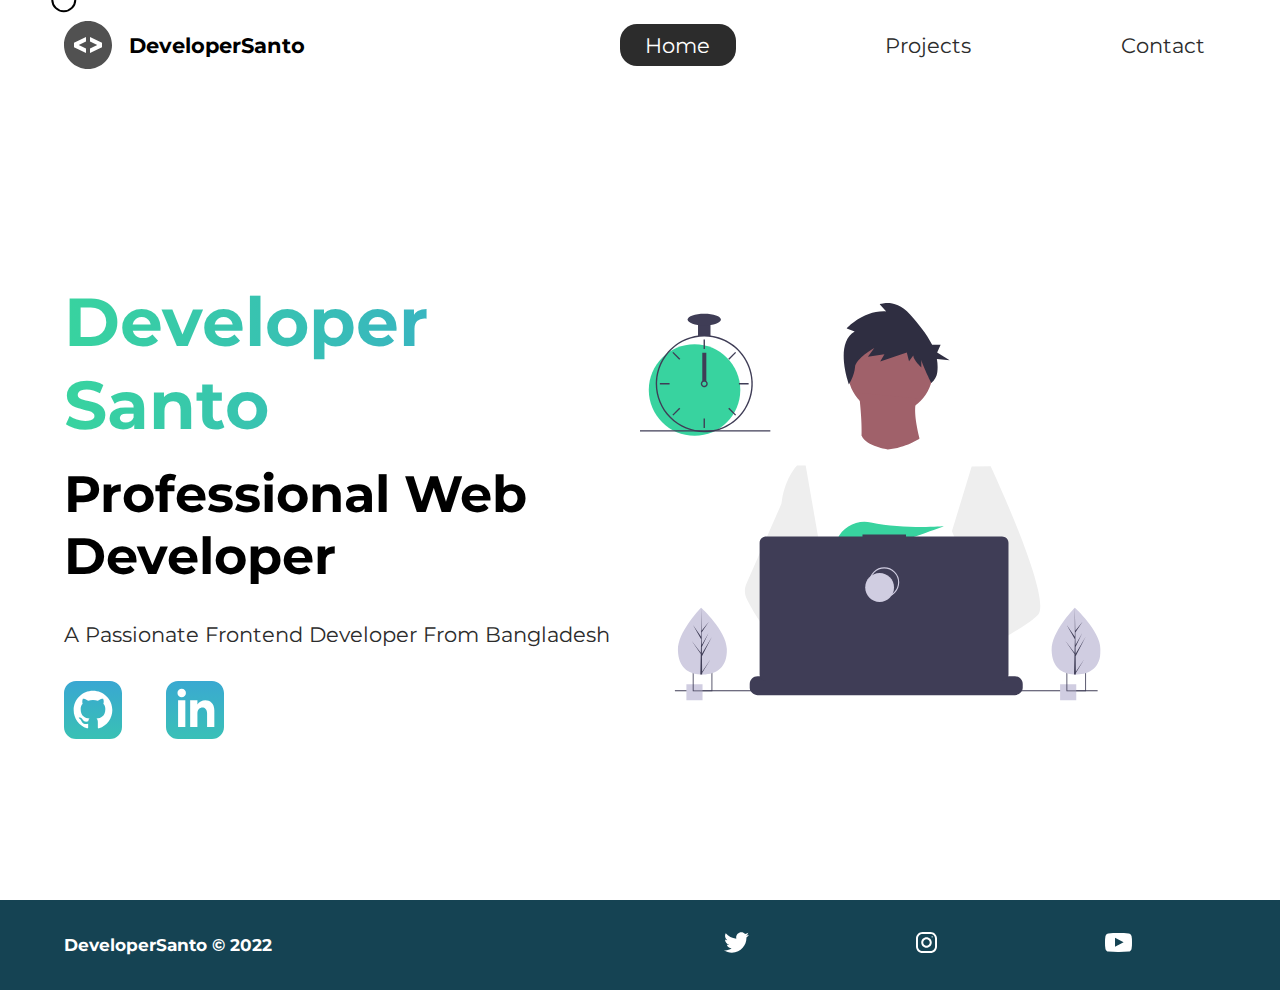
<file: index.html>
<!DOCTYPE html>
<html lang="en">
	<head>
		<meta charset="UTF-8" />
		<meta http-equiv="X-UA-Compatible" content="ie=edge" />
		<meta name="viewport" content="width=device-width, initial-scale=1.0" />
		<meta
			name="descripton"
			content="DeveloperSanto is a Frontend Web Developer Who is Spacializes in html,css,javascript"
		/>
		<meta name="robots" content="index,follow" />
		<link rel="icon" href="" />
		<link rel="preconnect" href="https://fonts.googleapis.com" />
		<link rel="preconnect" href="https://fonts.gstatic.com" crossorigin />
		<link
			href="https://fonts.googleapis.com/css2?family=Montserrat:wght@400&display=swap"
			rel="stylesheet"
		/>
		<link rel="stylesheet" type="text/css" href="Styles/style.css" />
		<link rel="icon" href="icon/fab icon.svg" />
		<title>DeveloperSanto | Professional Web Developer</title>
	</head>
	<body>
		<header class="main-head">
			<div class="cursor"></div>
			<nav>
				<div class="logo">
					<img src="icons/code.svg" alt="logo" />
					<h1>DeveloperSanto</h1>
				</div>
				<ul class="nav-links">
					<li><a class="active" href="/">Home</a></li>
					<li><a href="projects/">Projects</a></li>
					<li><a href="contact/">Contact</a></li>
				</ul>
			</nav>
		</header>
		<section class="intro">
			<div class="intro-text">
				<h2>Developer Santo</h2>
				<h3>
					Professional Web <br />
					Developer
				</h3>
				<p>A Passionate Frontend Developer From Bangladesh</p>
				<div class="intro-social" id="int-social">
					<a href="https://github.com/santo-pro" target="_"
						><img src="icons/github.svg" alt="github" class="s-icon"
					/></a>
					<a
						href="https://www.linkedin.com/in/saidul-islam-santo-9b55991bb/"
						target="_"
						><img src="icons/linked-in.svg" alt="linkedin" class="s-icon"
					/></a>
				</div>
			</div>
			<div class="intro-images">
				<svg
					width="799"
					height="690"
					viewBox="0 0 799 690"
					fill="none"
					xmlns="http://www.w3.org/2000/svg"
				>
					<g id="undraw_dev_productivity_umsq (1) 1" clip-path="url(#clip0)">
						<path
							id="Vector"
							d="M516.92 624.636C516.92 624.636 512.16 626.266 504.42 628.576C487.31 633.706 455.65 642.216 428.82 643.916C405.72 645.396 386.2 641.836 382.63 626.766C381.1 620.286 383.27 614.956 388 610.576C402.12 597.486 439 592.796 468.25 591.186C476.51 590.736 484.15 590.526 490.51 590.446C501.31 590.306 508.39 590.526 508.39 590.526L508.56 591.186L516.92 624.636Z"
							fill="#A0616A"
						/>
						<path
							id="Vector_2"
							d="M436.99 672.586C418.61 695.346 342.73 647.666 316.19 629.886C310.41 626.016 306.97 623.566 306.97 623.566L331.25 591.186L338.94 580.936C338.94 580.936 345.82 584.586 355.99 590.526C356.36 590.746 356.73 590.966 357.11 591.186C365.88 596.336 376.89 603.066 388 610.576C403.33 620.946 418.83 632.776 428.82 643.916C438.59 654.806 443.08 665.036 436.99 672.586Z"
							fill="#A0616A"
						/>
						<g id="me">
							<path
								id="Vector_3"
								d="M434.672 191.952C475.283 191.607 507.926 158.406 507.582 117.795C507.237 77.1832 474.036 44.5403 433.425 44.8847C392.813 45.2291 360.17 78.4303 360.515 119.042C360.859 159.653 394.06 192.296 434.672 191.952Z"
								fill="#A0616A"
							/>
							<path
								id="Vector_4"
								d="M379.477 155.65C379.477 155.65 394.216 259.972 373.002 271.875C351.787 283.779 499.929 283.588 499.929 283.588C499.929 283.588 466.124 193.284 480.809 165.449L379.477 155.65Z"
								fill="#A0616A"
							/>
							<path
								id="Vector_5"
								d="M608.101 283.199L596.257 339.402L571.214 458.308L570.49 464.815L562.138 540.138L556.582 590.177L552.857 623.79C528.584 636.526 510.988 645.326 510.988 645.326C510.988 645.326 509.404 637.719 506.871 627.99C489.805 633.265 458.218 642.043 431.404 643.97C441.266 654.777 445.842 664.969 439.817 672.57C421.63 695.485 345.349 648.45 318.659 630.896C318.077 635.158 317.879 639.464 318.068 643.762L297.626 628.314L299.331 592.359L302.206 531.522L305.819 455.229C304.448 451.975 303.294 448.634 302.364 445.228C295.956 423.161 288.032 379.057 281.928 342.067C277.016 312.298 273.302 287.138 272.517 281.785C272.411 281.086 272.358 280.726 272.358 280.726L384.363 230.094C392.509 248.556 429.865 253.809 429.865 253.809C460.756 251.417 484.847 234.913 484.847 234.913L608.101 283.199Z"
								fill="white"
							/>
							<path
								id="Vector_6"
								d="M372.285 49.3811L358.49 43.9934C358.49 43.9934 386.969 12.1 426.99 14.513L415.635 2.22366C415.635 2.22366 443.04 -9.01799 468.283 19.6674C481.553 34.7467 496.908 52.4737 506.557 72.5077L521.281 72.3829L515.251 85.9663L536.874 99.3152L514.777 97.0719C516.155 104.471 516.421 112.034 515.566 119.511C514.683 126.991 510.928 133.835 505.094 138.598V138.598C505.094 138.598 487.743 103.449 487.696 97.9443L487.813 111.705C487.813 111.705 473.959 99.4371 473.889 91.1807L466.471 100.877L462.593 85.7717L416.475 101.301L423.87 88.8526L395.157 93.2246L406.278 77.9923C406.278 77.9923 373.932 96.1568 372.811 111.304C371.689 126.452 362.299 140.875 362.299 140.875C362.299 140.875 336.213 70.3294 372.285 49.3811Z"
								fill="#2F2E41"
							/>
							<path
								id="Vector_7"
								d="M690.215 540.422C682.794 548.605 664.338 560.992 641.951 574.422C633.623 579.413 624.757 584.559 615.71 589.676C594.122 601.889 571.514 614.001 552.857 623.79C528.584 636.526 510.988 645.326 510.988 645.326C510.988 645.326 509.403 637.719 506.871 627.99C503.48 614.968 498.397 598.141 493.184 590.715C493.002 590.456 492.82 590.218 492.638 589.979C491.121 588.022 489.601 586.885 488.112 586.897L562.138 540.138L594.127 519.926L570.489 464.814L540.842 395.683L557.908 339.727L575.062 283.479L608.101 283.199C608.101 283.199 619.243 306.985 633.514 340.166C635.647 345.128 637.851 350.299 640.096 355.64C669.469 425.394 706.176 522.836 690.215 540.422Z"
								fill="#EEEEEE"
							/>
							<path
								id="Vector_8"
								d="M358.123 591.2C355.41 591.212 352.702 591.456 350.029 591.928C327.074 596.073 320.47 616.94 318.659 630.896C318.077 635.158 317.879 639.464 318.068 643.761L297.626 628.314L290.178 622.687C272.316 616.628 256.353 605.733 242.483 592.84C230.449 581.456 219.634 568.849 210.213 555.223C200.831 541.793 192.448 527.692 185.134 513.034C183.094 508.943 181.977 504.454 181.864 499.884C181.751 495.314 182.644 490.775 184.48 486.588L209.154 430.327L245.218 348.098C245.471 346.146 245.752 344.237 246.059 342.371C252.995 300.511 272.367 281.786 272.367 281.786L287.286 281.659L297.778 341.932L310.813 416.815L302.364 445.227L282.839 510.845L302.205 531.522L358.123 591.2Z"
								fill="#EEEEEE"
							/>
						</g>
						<path
							id="Vector_9"
							d="M372.877 415.806L385.631 430.686C390.37 429.783 395.319 428.721 400.416 427.529L396.752 415.806L405.71 426.256C459.707 412.975 526.637 387.155 526.637 387.155C526.637 387.155 454.379 392.453 400.428 380.666C376.558 375.451 351.998 387.284 342.202 409.668C336.508 422.679 337.403 433.951 357.596 433.951C364.419 433.835 371.223 433.195 377.949 432.037L372.877 415.806Z"
							fill="#38D39F"
						/>
						<path
							id="Vector_10"
							d="M663.65 660.386V666.456C663.654 668.122 663.345 669.774 662.74 671.326C662.472 672.018 662.147 672.687 661.77 673.326C660.578 675.326 658.887 676.983 656.862 678.133C654.838 679.283 652.549 679.887 650.22 679.886H203.67C201.342 679.887 199.053 679.283 197.028 678.133C195.003 676.983 193.312 675.326 192.12 673.326C191.743 672.687 191.419 672.018 191.15 671.326C190.546 669.774 190.237 668.122 190.24 666.456V660.386C190.24 658.622 190.587 656.876 191.262 655.246C191.936 653.616 192.926 652.136 194.173 650.888C195.42 649.641 196.901 648.652 198.53 647.977C200.16 647.302 201.906 646.955 203.67 646.956H229.41V644.126C229.41 644.052 229.425 643.979 229.453 643.911C229.481 643.843 229.522 643.782 229.574 643.73C229.626 643.678 229.688 643.636 229.756 643.608C229.824 643.58 229.897 643.566 229.97 643.566H243.4C243.474 643.566 243.547 643.58 243.615 643.608C243.683 643.636 243.745 643.678 243.797 643.73C243.849 643.782 243.89 643.843 243.918 643.911C243.946 643.979 243.96 644.052 243.96 644.126V646.956H252.35V644.126C252.35 644.052 252.365 643.979 252.393 643.911C252.421 643.843 252.462 643.782 252.514 643.73C252.566 643.678 252.628 643.636 252.696 643.608C252.764 643.58 252.837 643.566 252.91 643.566H266.34C266.414 643.566 266.487 643.58 266.555 643.608C266.623 643.636 266.684 643.678 266.736 643.73C266.789 643.782 266.83 643.843 266.858 643.911C266.886 643.979 266.9 644.052 266.9 644.126V646.956H275.3V644.126C275.3 644.052 275.315 643.979 275.343 643.911C275.371 643.843 275.412 643.782 275.464 643.73C275.516 643.678 275.578 643.636 275.646 643.608C275.714 643.58 275.787 643.566 275.86 643.566H289.29C289.364 643.566 289.437 643.58 289.505 643.608C289.573 643.636 289.634 643.678 289.686 643.73C289.739 643.782 289.78 643.843 289.808 643.911C289.836 643.979 289.85 644.052 289.85 644.126V646.956H298.24V644.126C298.24 644.052 298.255 643.979 298.283 643.911C298.311 643.843 298.352 643.782 298.404 643.73C298.456 643.678 298.518 643.636 298.586 643.608C298.654 643.58 298.727 643.566 298.8 643.566H312.23C312.304 643.566 312.377 643.58 312.445 643.608C312.513 643.636 312.574 643.678 312.626 643.73C312.678 643.782 312.72 643.843 312.748 643.911C312.776 643.979 312.79 644.052 312.79 644.126V646.956H321.18V644.126C321.18 644.052 321.194 643.979 321.223 643.911C321.251 643.843 321.292 643.782 321.344 643.73C321.396 643.678 321.458 643.636 321.526 643.608C321.594 643.58 321.667 643.566 321.74 643.566H335.17C335.244 643.566 335.317 643.58 335.385 643.608C335.453 643.636 335.514 643.678 335.566 643.73C335.618 643.782 335.66 643.843 335.688 643.911C335.716 643.979 335.73 644.052 335.73 644.126V646.956H344.13V644.126C344.13 644.052 344.145 643.979 344.173 643.911C344.201 643.843 344.242 643.782 344.294 643.73C344.346 643.678 344.408 643.636 344.476 643.608C344.544 643.58 344.617 643.566 344.69 643.566H358.12C358.194 643.566 358.267 643.58 358.335 643.608C358.403 643.636 358.464 643.678 358.516 643.73C358.569 643.782 358.61 643.843 358.638 643.911C358.666 643.979 358.68 644.052 358.68 644.126V646.956H367.07V644.126C367.07 644.052 367.085 643.979 367.113 643.911C367.141 643.843 367.182 643.782 367.234 643.73C367.286 643.678 367.348 643.636 367.416 643.608C367.484 643.58 367.557 643.566 367.63 643.566H472.83C472.904 643.566 472.977 643.58 473.045 643.608C473.113 643.636 473.174 643.678 473.227 643.73C473.279 643.782 473.32 643.843 473.348 643.911C473.376 643.979 473.39 644.052 473.39 644.126V646.956H481.79V644.126C481.79 644.052 481.804 643.979 481.833 643.911C481.861 643.843 481.902 643.782 481.954 643.73C482.006 643.678 482.068 643.636 482.136 643.608C482.204 643.58 482.277 643.566 482.35 643.566H495.78C495.928 643.567 496.07 643.627 496.175 643.732C496.279 643.836 496.339 643.978 496.34 644.126V646.956H504.73V644.126C504.73 644.052 504.745 643.979 504.773 643.911C504.801 643.843 504.842 643.782 504.894 643.73C504.946 643.678 505.008 643.636 505.076 643.608C505.144 643.58 505.217 643.566 505.29 643.566H518.72C518.794 643.566 518.867 643.58 518.935 643.608C519.003 643.636 519.065 643.678 519.117 643.73C519.169 643.782 519.21 643.843 519.238 643.911C519.266 643.979 519.28 644.052 519.28 644.126V646.956H527.67V644.126C527.67 644.052 527.685 643.979 527.713 643.911C527.741 643.843 527.782 643.782 527.834 643.73C527.886 643.678 527.948 643.636 528.016 643.608C528.084 643.58 528.157 643.566 528.23 643.566H541.66C541.734 643.566 541.807 643.58 541.875 643.608C541.943 643.636 542.005 643.678 542.057 643.73C542.109 643.782 542.15 643.843 542.178 643.911C542.206 643.979 542.22 644.052 542.22 644.126V646.956H550.62V644.126C550.62 644.052 550.635 643.979 550.663 643.911C550.691 643.843 550.732 643.782 550.784 643.73C550.836 643.678 550.898 643.636 550.966 643.608C551.034 643.58 551.107 643.566 551.18 643.566H564.61C564.757 643.568 564.898 643.628 565.001 643.733C565.104 643.837 565.161 643.979 565.16 644.126V646.956H573.56V644.126C573.56 644.052 573.575 643.979 573.603 643.911C573.631 643.843 573.672 643.782 573.724 643.73C573.776 643.678 573.838 643.636 573.906 643.608C573.974 643.58 574.047 643.566 574.12 643.566H587.55C587.624 643.566 587.697 643.58 587.765 643.608C587.833 643.636 587.895 643.678 587.947 643.73C587.999 643.782 588.04 643.843 588.068 643.911C588.096 643.979 588.11 644.052 588.11 644.126V646.956H596.5V644.126C596.5 644.052 596.515 643.979 596.543 643.911C596.571 643.843 596.612 643.782 596.664 643.73C596.716 643.678 596.778 643.636 596.846 643.608C596.914 643.58 596.987 643.566 597.06 643.566H610.49C610.564 643.566 610.637 643.58 610.705 643.608C610.773 643.636 610.835 643.678 610.887 643.73C610.939 643.782 610.98 643.843 611.008 643.911C611.036 643.979 611.05 644.052 611.05 644.126V646.956H650.22C651.984 646.955 653.731 647.302 655.36 647.977C656.99 648.652 658.471 649.641 659.718 650.888C660.965 652.136 661.954 653.616 662.629 655.246C663.304 656.876 663.651 658.622 663.65 660.386Z"
							fill="#3F3D56"
						/>
						<path
							id="Vector_11"
							d="M793.5 671.326H60.5V673.326H793.5V671.326Z"
							fill="#3F3D56"
						/>
						<path
							id="Vector_12"
							d="M627.694 404.757H461.251V401.326H385.78V404.757H218.651C215.665 404.757 212.801 405.943 210.69 408.054C208.578 410.166 207.392 413.029 207.392 416.015V643.927C207.392 646.913 208.578 649.776 210.69 651.888C212.801 653.999 215.665 655.185 218.651 655.185H627.694C630.68 655.185 633.544 653.999 635.655 651.888C637.767 649.776 638.953 646.913 638.953 643.927V416.015C638.953 414.537 638.662 413.073 638.096 411.707C637.53 410.341 636.701 409.1 635.655 408.054C634.61 407.009 633.369 406.18 632.003 405.614C630.637 405.048 629.173 404.757 627.694 404.757Z"
							fill="#3F3D56"
						/>
						<path
							id="Vector_13"
							d="M423.5 509.326C437.307 509.326 448.5 498.133 448.5 484.326C448.5 470.519 437.307 459.326 423.5 459.326C409.693 459.326 398.5 470.519 398.5 484.326C398.5 498.133 409.693 509.326 423.5 509.326Z"
							stroke="#D0CDE1"
							stroke-width="2"
							stroke-miterlimit="10"
						/>
						<path
							id="Vector_14"
							d="M415.5 518.326C429.307 518.326 440.5 507.133 440.5 493.326C440.5 479.519 429.307 468.326 415.5 468.326C401.693 468.326 390.5 479.519 390.5 493.326C390.5 507.133 401.693 518.326 415.5 518.326Z"
							fill="#D0CDE1"
						/>
						<path
							id="Vector_15"
							d="M108.446 661.223H80.4463V689.223H108.446V661.223Z"
							fill="#D0CDE1"
						/>
						<path
							id="Vector_16"
							d="M91.4502 639.223V673.223H125.45V639.223H91.4502ZM123.97 671.743H92.9202V640.703H123.97V671.743Z"
							fill="#3F3D56"
						/>
						<path
							id="Vector_17"
							d="M756.446 661.223H728.446V689.223H756.446V661.223Z"
							fill="#D0CDE1"
						/>
						<path
							id="Vector_18"
							d="M739.45 639.223V673.223H773.45V639.223H739.45ZM771.97 671.743H740.92V640.703H771.97V671.743Z"
							fill="#3F3D56"
						/>
						<path
							id="Vector_19"
							d="M94.5802 230.113C138.399 230.113 173.921 194.592 173.921 150.773C173.921 106.955 138.399 71.4326 94.5802 71.4326C50.7617 71.4326 15.2397 106.955 15.2397 150.773C15.2397 194.592 50.7617 230.113 94.5802 230.113Z"
							fill="#38D39F"
						/>
						<path
							id="Vector_20"
							d="M122.229 56.4899C115.045 55.5763 107.774 55.5763 100.59 56.4899C84.586 58.5913 69.5203 65.2398 57.181 75.6465C44.8417 86.0532 35.7467 99.7813 30.9754 115.202C28.8053 122.229 27.5764 129.514 27.3208 136.864C27.2848 137.886 27.2607 138.92 27.2607 139.954C27.283 162.264 36.1559 183.655 51.932 199.431C67.7082 215.207 89.0989 224.08 111.41 224.103C113.201 224.103 114.992 224.042 116.759 223.934C120.907 223.674 125.03 223.103 129.093 222.227C148.495 218.055 165.798 207.161 177.947 191.468C190.095 175.776 196.308 156.295 195.487 136.467C194.665 116.638 186.863 97.738 173.459 83.1039C160.054 68.4698 141.909 59.0435 122.229 56.4899H122.229ZM137.748 217.347H137.736C130.959 219.659 123.905 221.062 116.759 221.518C114.992 221.638 113.201 221.698 111.41 221.698C89.7377 221.672 68.961 213.051 53.6367 197.727C38.3123 182.402 29.6914 161.626 29.6649 139.954C29.6649 138.92 29.689 137.886 29.725 136.864C30.5514 115.744 39.5156 95.7617 54.7411 81.1008C69.9666 66.44 90.273 58.237 111.41 58.2089C130.776 58.21 149.513 65.0865 164.283 77.6131C179.052 90.1398 188.895 107.503 192.057 126.61C195.219 145.716 191.496 165.325 181.55 181.942C171.604 198.559 156.081 211.106 137.748 217.347H137.748Z"
							fill="#3F3D56"
						/>
						<path
							id="Vector_21"
							d="M112.612 63.0176H110.208V79.8474H112.612V63.0176Z"
							fill="#3F3D56"
						/>
						<path
							id="Vector_22"
							d="M57.8578 84.7018L56.1577 86.4019L68.0582 98.3023L69.7582 96.6022L57.8578 84.7018Z"
							fill="#3F3D56"
						/>
						<path
							id="Vector_23"
							d="M34.4736 138.751V141.156H51.3034V138.751H34.4736Z"
							fill="#3F3D56"
						/>
						<path
							id="Vector_24"
							d="M56.1578 193.506L57.8579 195.206L69.7584 183.306L68.0583 181.606L56.1578 193.506Z"
							fill="#3F3D56"
						/>
						<path
							id="Vector_25"
							d="M153.062 96.6022L154.762 98.3022L166.662 86.4018L164.962 84.7017L153.062 96.6022Z"
							fill="#3F3D56"
						/>
						<path
							id="Vector_26"
							d="M171.516 138.751V141.156H188.346V138.751H171.516Z"
							fill="#3F3D56"
						/>
						<path
							id="Vector_27"
							d="M154.762 181.605L153.062 183.305L164.962 195.206L166.662 193.506L154.762 181.605Z"
							fill="#3F3D56"
						/>
						<path
							id="Vector_28"
							d="M112.612 200.06H110.208V216.89H112.612V200.06Z"
							fill="#3F3D56"
						/>
						<path
							id="Vector_29"
							d="M115.016 135.145C113.976 134.365 112.711 133.943 111.41 133.943C110.11 133.943 108.844 134.365 107.804 135.145C107.091 135.686 106.505 136.375 106.085 137.165C105.552 138.181 105.322 139.329 105.421 140.473C105.52 141.616 105.944 142.707 106.644 143.617C107.343 144.527 108.288 145.218 109.368 145.608C110.447 145.997 111.616 146.07 112.735 145.817C113.855 145.564 114.878 144.996 115.685 144.179C116.492 143.363 117.048 142.333 117.288 141.21C117.528 140.088 117.441 138.92 117.039 137.846C116.636 136.771 115.935 135.834 115.017 135.145H115.016ZM111.41 143.56C110.454 143.557 109.539 143.176 108.863 142.501C108.187 141.825 107.807 140.909 107.804 139.954C107.808 139.224 108.03 138.513 108.441 137.91C108.793 137.4 109.271 136.989 109.828 136.718C110.386 136.446 111.004 136.323 111.623 136.361C112.241 136.398 112.84 136.594 113.361 136.931C113.881 137.267 114.307 137.732 114.595 138.281C114.883 138.83 115.025 139.444 115.007 140.063C114.989 140.683 114.811 141.287 114.491 141.818C114.17 142.349 113.719 142.788 113.179 143.093C112.639 143.398 112.03 143.559 111.41 143.56V143.56Z"
							fill="#3F3D56"
						/>
						<path
							id="Vector_30"
							d="M122.229 35.3687H100.591V57.007H122.229V35.3687Z"
							fill="#3F3D56"
						/>
						<path
							id="Vector_31"
							d="M111.41 38.9748C127.344 38.9748 140.261 34.4 140.261 28.7567C140.261 23.1134 127.344 18.5386 111.41 18.5386C95.4757 18.5386 82.5586 23.1134 82.5586 28.7567C82.5586 34.4 95.4757 38.9748 111.41 38.9748Z"
							fill="#3F3D56"
						/>
						<path id="clock-arrow" d="M115 86H108V135H115V86Z" fill="#3F3D56" />
						<path
							id="Vector_32"
							d="M226 220.44H0V222.844H226V220.44Z"
							fill="#3F3D56"
						/>
						<g id="plant-left">
							<path
								id="Vector_33"
								d="M150.594 599.754C151.527 631.704 132.858 643.413 109.43 644.097C108.886 644.113 108.344 644.123 107.805 644.126C106.719 644.135 105.643 644.117 104.577 644.072C83.3891 643.193 66.6172 631.945 65.7495 602.232C64.8515 571.482 103.018 531.529 105.882 528.574L105.887 528.571C105.996 528.458 106.052 528.402 106.052 528.402C106.052 528.402 149.661 567.807 150.594 599.754Z"
								fill="#D0CDE1"
							/>
							<path
								id="Vector_34"
								d="M107.744 639.255L122.626 617.124L107.774 641.636L107.805 644.126C106.719 644.135 105.643 644.117 104.577 644.072L105.315 612.06L105.295 611.813L105.322 611.766L105.393 608.741L89.0952 585.078L105.374 606.477L105.432 607.116L105.989 582.93L91.9122 558.397L106.029 578.681L105.882 528.574L105.882 528.407L105.887 528.571L106.821 568.062L119.651 552.021L106.863 571.464L107.143 593.098L118.949 571.984L107.187 596.279L107.343 608.308L124.512 578.897L107.395 612.505L107.744 639.255Z"
								fill="#3F3D56"
							/>
						</g>
						<g id="plant-right">
							<path
								id="Vector_35"
								d="M798.594 599.754C799.527 631.704 780.858 643.413 757.43 644.097C756.886 644.113 756.344 644.123 755.805 644.126C754.719 644.135 753.643 644.117 752.577 644.072C731.389 643.193 714.617 631.945 713.749 602.232C712.851 571.482 751.018 531.529 753.882 528.574L753.887 528.571C753.996 528.458 754.052 528.402 754.052 528.402C754.052 528.402 797.661 567.807 798.594 599.754Z"
								fill="#D0CDE1"
							/>
							<path
								id="Vector_36"
								d="M755.744 639.255L770.626 617.124L755.774 641.636L755.805 644.126C754.719 644.135 753.643 644.117 752.577 644.072L753.315 612.06L753.295 611.813L753.323 611.766L753.393 608.741L737.095 585.078L753.374 606.477L753.432 607.116L753.989 582.93L739.912 558.397L754.029 578.681L753.882 528.574L753.882 528.407L753.887 528.571L754.821 568.062L767.651 552.021L754.864 571.464L755.143 593.098L766.949 571.984L755.187 596.279L755.343 608.308L772.512 578.897L755.395 612.505L755.744 639.255Z"
								fill="#3F3D56"
							/>
						</g>
					</g>
					<defs>
						<clipPath id="clip0">
							<rect width="798.627" height="689.223" fill="white" />
						</clipPath>
					</defs>
				</svg>
				<img class="splash" src="img/splash.svg" alt="splash" />
			</div>
		</section>
		<footer>
			<h4>DeveloperSanto &copy; 2022</h4>
			<ul class="nav-links">
				<li>
					<a href="https://twitter.com/DeveloperSanto" target="_"
						><img src="/icons/twitter 1.svg" alt="Twitter"
					/></a>
				</li>
				<li>
					<a href="#" target="_"
						><img src="/icons/instagram 1.svg" alt="Instagram"
					/></a>
				</li>
				<li>
					<a
						href="https://www.youtube.com/channel/UCf5O2Rru7QM-_P9VPbV4z2w/featured"
						target="_"
						><img src="/icons/youtube-symbol 1.svg" alt="Youtube"
					/></a>
				</li>
			</ul>
		</footer>
		<script src="app.js"></script>
	</body>
</html>
</file>
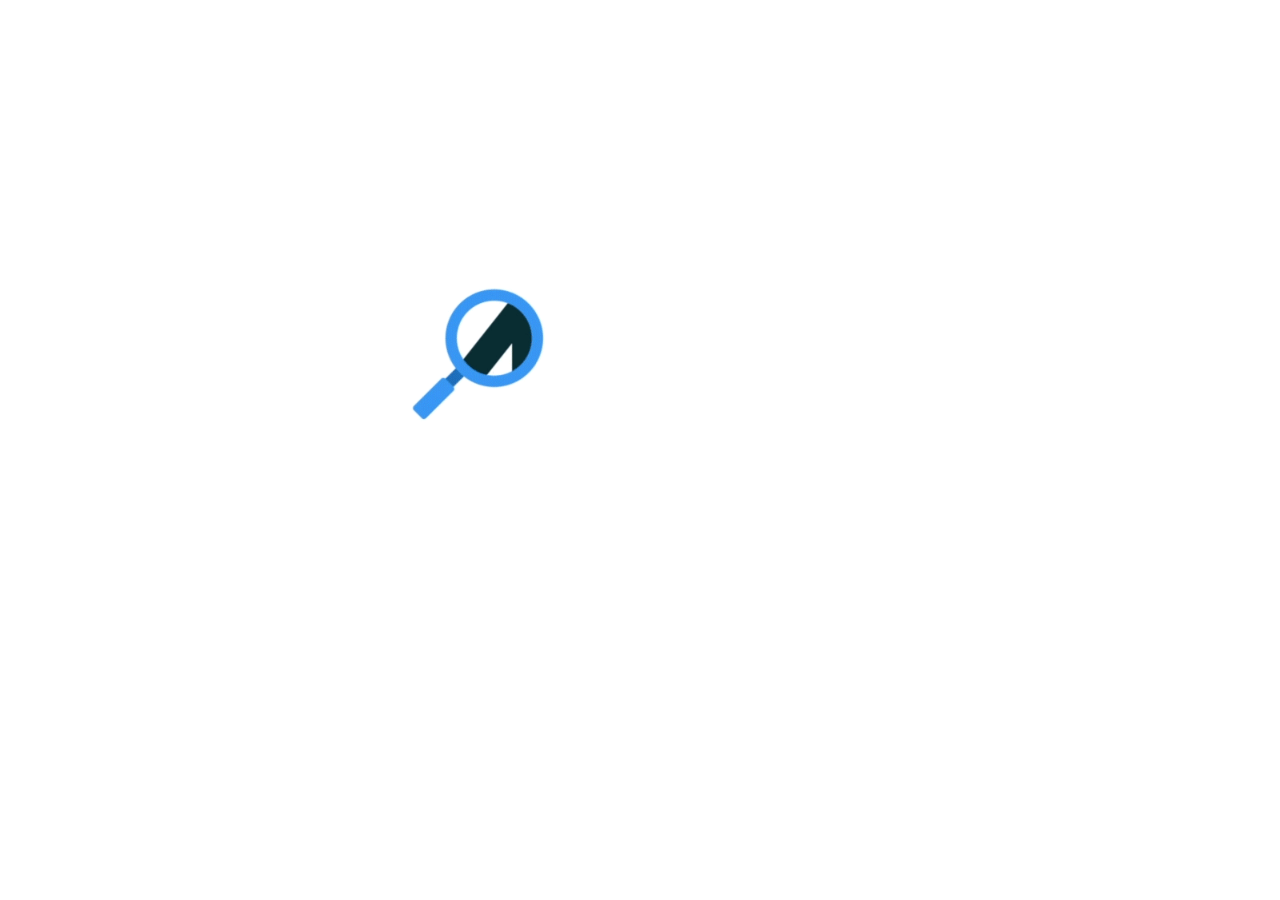
<file: 404 Error/index.html>
<!DOCTYPE html>
<html lang="en">
    <head>
        <meta charset="UTF-8">
        <meta http-equiv="X-UA-Compatible" content="ie=edge">
        <meta name="viewport" content="width=device-width, initial-scale=1.0">
        <meta name="descripton"
        content="DeveloperSanto is a Frontend Web Developer Who is Spacializes in html,css,javascript">
        <meta name="robots" content="index,follow">
        <link rel="icon" href="">
        <link rel="preconnect" href="https://fonts.googleapis.com">
<link rel="preconnect" href="https://fonts.gstatic.com" crossorigin>
<link href="https://fonts.googleapis.com/css2?family=Montserrat:wght@400&display=swap" rel="stylesheet">
        <link rel="stylesheet" type="text/css" href="../Styles/style.css">
        <link rel="icon" href="icon/fab icon.svg">
        <title>DeveloperSanto | Professional Web Developer</title>
    </head>
<body>
    <section class="error">
            <img src="/img/404.gif" alt="">
    </section>
</body>
</html>
</file>
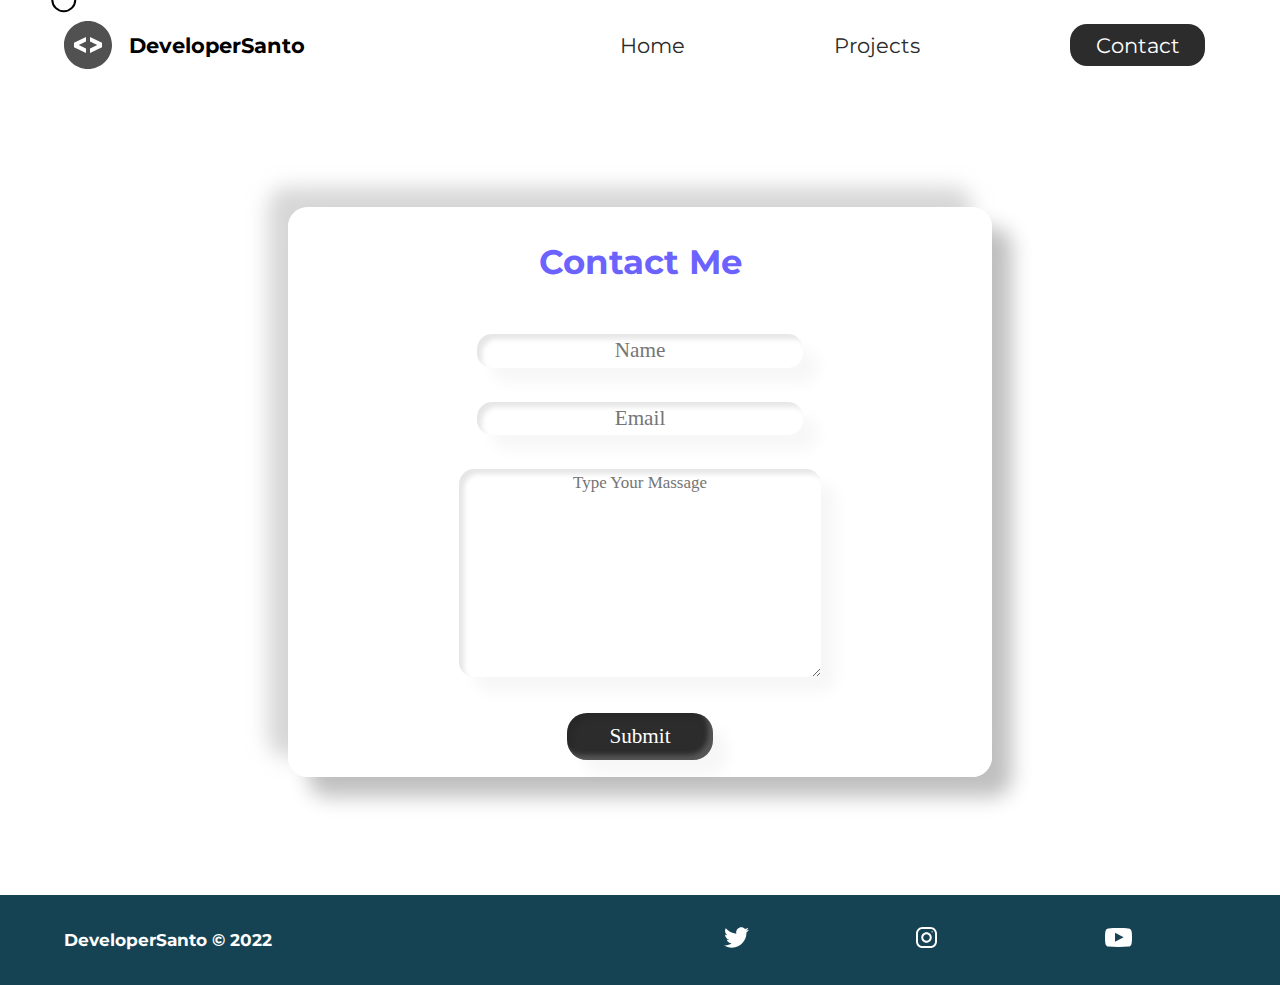
<file: contact/index.html>
<!DOCTYPE html>
<html lang="en">
    <head>
        <meta charset="UTF-8">
        <meta http-equiv="X-UA-Compatible" content="ie=edge">
        <meta name="viewport" content="width=device-width, initial-scale=1.0">
        <meta name="descripton"
        content="DeveloperSanto is a Frontend Web Developer Who is Spacializes in html,css,javascript">
        <meta name="robots" content="index,follow">
        <link rel="icon" href="">
        <link rel="preconnect" href="https://fonts.googleapis.com">
<link rel="preconnect" href="https://fonts.gstatic.com" crossorigin>
<link href="https://fonts.googleapis.com/css2?family=Montserrat:wght@400&display=swap" rel="stylesheet">
        <link rel="stylesheet" type="text/css" href="../Styles/style.css">
        <link rel="icon" href="icon/fab icon.svg">
        <title>DeveloperSanto | Professional Web Developer</title>
    </head>
<body>
    <header class="main-head">
        <div class="cursor"></div>
        <nav>
            <div class="logo">
                <img src="../icons/code.svg" alt="logo">
                <h1>DeveloperSanto</h1>
            </div>
            <ul class="nav-links">
                <li><a  href="/">Home</a></li>
                <li><a  href="/projects/">Projects</a></li>
                <li><a class="active" href="/">Contact</a></li>
            </ul>
        </nav>
    </header>
    <section class="contact">
        
        <div class="form-wrapper">
            <header class="form-head">
                <h2>Contact Me</h2>
            </header>
            <form action="https://formspree.io/f/xwkaawzw"
            method="POST">
                <div class="form-name">
                    <input type="text" name="name" required placeholder="Name">
                </div>
                <div class="form-email">
                    <input type="email" name="_replyto" required placeholder="Email">
                </div>
                <div class="massage">
                    <textarea name="massage" id="massage" cols="30" rows="10" placeholder="Type Your Massage"></textarea>
                </div>
                <button type="submit" >Submit</button>
            </form>
        </div>
        <div class="contact-img">
            <svg xmlns="http://www.w3.org/2000/svg" data-name="Layer 1" width="972.0042" height="639.89567" viewBox="0 0 972.0042 639.89567" xmlns:xlink="http://www.w3.org/1999/xlink">
                <path d="M748.37222,409.45784q-1.68018,8.835-4.03028,17.49c-.16992.67-.35986,1.33-.5498,2h-21.79a7.00779,7.00779,0,0,0-7,7v62.12c-.66016,1.23-1.33008,2.45-2,3.67-3.46,6.3-7.06006,12.53-10.74023,18.68a710.14341,710.14341,0,0,1-243.69,243.55l5.92041-13.36c-2.17041-.15-4.35009-.3-6.52-.44995-47.25-3.23-94.66016-6.81-140.8003-17.43-48.27-11.11-95.48974-30.38-133.31982-62.33-37.84033-31.96-65.58008-77.6-69.43018-126.98a144.88337,144.88337,0,0,1,5.07031-50.41c8.86963-31.52,28.25-59.88,56.21-76.66,43.91992-26.35,101.21-20.98,147.50976.94,46.29,21.91,83.97022,58.18,120.76026,93.81995a466.42118,466.42118,0,0,0-150.91016-157.52c-20.56006-13.16-42.37988-24.88-59.85986-41.93-17.47022-17.04-30.36036-40.93-27.27-65.14,3.50976-27.46,26-48.3,48.52978-64.37,9-6.42,18.29-12.51,27.87012-18.11,27.02978-15.84,56.27-27.79,87.1499-32.22,41.83008-6.01,87.01025,3.11,119.08008,30.63,36.12988,31.01,50.94971,81.02,49.54,128.86,22.25976-32.36,56.58984-57.13,95.35986-58.18,40.25-1.08,78.51026,24.35,98.66992,59.21C752.28237,327.18782,755.902,369.90786,748.37222,409.45784Z" transform="translate(-113.9979 -130.05217)" fill="#e6e6e6"/>
                <path d="M493.714,543.853c23.57462-2.07613,45.35181-4.50171,68.19624-10.966,22.14346-6.26588,43.45115-16.755,59.21453-33.88211,16.95474-18.42154,26.107-42.34547,32.56437-66.16088,3.60029-13.2782,6.55859-26.74191,9.3499-40.21016q4.5429-21.91983,8.0729-44.0334,7.02688-44.01759,10.03312-88.55371.36315-5.406.66589-10.81583c.12515-2.22475-3.33532-2.21765-3.46007,0q-2.46957,43.89984-8.885,87.45746c-4.22061,28.53-9.62074,56.93651-16.4723,84.95519-5.80436,23.73626-13.31957,47.84312-28.20589,67.60251-13.95951,18.5292-34.12179,30.63771-55.89217,37.87744-22.15269,7.36687-45.51013,10.30809-68.65936,12.49516-2.83979.2683-3.68075.524-6.52219.77421-2.20087.19382-2.22133,3.6557,0,3.46007Z" transform="translate(-113.9979 -130.05217)" fill="#fff"/>
                <path d="M121.48935,495.5606a375.00513,375.00513,0,0,1,87.7008,15.45407,379.00972,379.00972,0,0,1,81.67626,35.55178,369.763,369.763,0,0,1,68.78,51.786,378.86155,378.86155,0,0,1,53.72732,64.062A375.10127,375.10127,0,0,1,451.82,736.94738q1.82712,4.81062,3.51989,9.67046c.7291,2.089,4.073,1.19038,3.33647-.91983a378.64264,378.64264,0,0,0-36.72857-76.38714,383.57085,383.57085,0,0,0-52.70037-66.3915A373.9613,373.9613,0,0,0,301.967,549.22721a381.91664,381.91664,0,0,0-169.5742-56.37564q-5.44594-.45642-10.90341-.751c-2.225-.12179-2.21817,3.33866,0,3.46008Z" transform="translate(-113.9979 -130.05217)" fill="#fff"/>
                <path d="M283.26691,168.09379A203.79908,203.79908,0,0,1,336.76826,194.238a251.24589,251.24589,0,0,1,45.67206,40.56014,336.2502,336.2502,0,0,1,37.81981,52.12109,444.66152,444.66152,0,0,1,30.07012,61.13547,553.19446,553.19446,0,0,1,21.8983,66.49512,621.48414,621.48414,0,0,1,14.00264,69.475,620.23132,620.23132,0,0,1,6.0274,69.86938,553.4891,553.4891,0,0,1-1.97945,67.02454,426.91315,426.91315,0,0,1-10.063,61.706,291.56248,291.56248,0,0,1-18.15494,53.35662q-2.69669,5.84088-5.72231,11.52063c-1.04652,1.96452,1.93922,3.71452,2.98767,1.74637A266.70637,266.70637,0,0,0,479.7605,697.819a398.28713,398.28713,0,0,0,12.18558-60.49935,526.37456,526.37456,0,0,0,4.02614-66.88946,613.74369,613.74369,0,0,0-4.18784-70.28791,633.10727,633.10727,0,0,0-12.19009-70.23182,573.11338,573.11338,0,0,0-20.38091-68.39936,475.91036,475.91036,0,0,0-28.34164-62.94527,364.89738,364.89738,0,0,0-36.34133-54.851A270.58336,270.58336,0,0,0,350.134,199.71859a214.68529,214.68529,0,0,0-52.06528-30.03253q-6.8463-2.725-13.882-4.92875c-2.129-.66982-3.04,2.66945-.91983,3.33648Z" transform="translate(-113.9979 -130.05217)" fill="#fff"/>
                <ellipse cx="374.5042" cy="629.89567" rx="247.5" ry="10" fill="#e6e6e6"/><path d="M707.17106,446.73729a10.52585,10.52585,0,0,0-.2393,1.64013l-42.95745,24.782-10.44141-6.01094-11.13117,14.57228,22.33714,15.92056,49.00792-38.66268a10.4958,10.4958,0,1,0-6.57573-12.24133Z" transform="translate(-113.9979 -130.05217)" fill="#ffb8b8"/>
                <path d="M609.33835,461.94155l33.82412,24.10721,15.128-18.96712L625.41026,440.699a13.32413,13.32413,0,0,0-19.18895,2.659v0A13.32412,13.32412,0,0,0,609.33835,461.94155Z" transform="translate(-113.9979 -130.05217)" fill="#6c63ff"/><polygon points="425.519 606.957 437.379 610.064 455.009 565.8 437.506 561.213 425.519 606.957" fill="#ffb8b8"/>
                <path d="M535.34805,737.59489h38.53073a0,0,0,0,1,0,0v14.88687a0,0,0,0,1,0,0H550.23491a14.88686,14.88686,0,0,1-14.88686-14.88686v0A0,0,0,0,1,535.34805,737.59489Z" transform="translate(788.27138 1476.27215) rotate(-165.317)" fill="#2f2e41"/><polygon points="530.942 615.401 543.011 613.245 540.439 565.668 522.627 568.85 530.942 615.401" fill="#ffb8b8"/>
                <path d="M642.74684,738.96328h38.53072a0,0,0,0,1,0,0v14.88687a0,0,0,0,1,0,0H657.63371a14.88687,14.88687,0,0,1-14.88687-14.88687v0A0,0,0,0,1,642.74684,738.96328Z" transform="translate(1330.96309 1234.71881) rotate(169.87214)" fill="#2f2e41"/><path d="M621.17529,395.56062c2.97389.7239,5.39344,3.75427,6.84643,7.26492A50.67542,50.67542,0,0,1,630.72578,414.24c1.14169,7.25673,2.2381,15.11271-.12326,21.83369-2.76764,7.87732-10.14212,12.00315-16.53891,10.06427s-11.48427-9.21664-13.22252-17.59408a42.6097,42.6097,0,0,1,2.92436-25.08432c1.81714-4.13706,4.32184-7.95379,7.6504-9.82035a7.54966,7.54966,0,0,1,10.06835,2.098" transform="translate(-113.9979 -130.05217)"fill="#2f2e41"/>
                <path d="M638.0021,526.94783,660.97891,732.7419l-18.97681,7.20593-35-138L558.2739,728.12594l-20.7718,1.154s28.5-196.3321,49.62152-200.79406Z" transform="translate(-113.9979 -130.05217)" fill="#2f2e41"/><circle cx="504.70499" cy="267.21063" r="24.56103" fill="#ffb8b8"/><path d="M629.24429,432.12783l-26.54182-3.462s-17.30983,20.7718-16.15584,56.54546-2.885,46.73654-2.885,46.73654l55.34045,1C631.0021,521.94783,664.46353,458.77071,629.24429,432.12783Z" transform="translate(-113.9979 -130.05217)" fill="#6c63ff"/><path d="M643.5021,537.94783a10.52608,10.52608,0,0,0-1.65137.1424l-33.95508-36.14612,3.46192-11.53992-16.73291-7.50091L584.23843,508.291l48.852,38.85943a10.49579,10.49579,0,1,0,10.41162-9.20264Z" transform="translate(-113.9979 -130.05217)" fill="#ffb8b8"/>
 <path d="M606.31244,446.19088l-15.72685,38.44341,21.92579,10.3859,18.158-38.04525a13.32414,13.32414,0,0,0-6.97982-18.0712h0A13.32412,13.32412,0,0,0,606.31244,446.19088Z" transform="translate(-113.9979 -130.05217)" fill="#6c63ff"/><path d="M612.27817,419.592c3.84844-2.22012,4.259-7.57567,3.736-11.98768s-1.39666-9.33053,1.19673-12.938c3.09522-4.30552,9.31374-4.39124,14.61451-4.53178s11.75595-1.69268,13.1294-6.81435c.90752-3.3842-1.03415-7.01583-3.82049-9.14014s-6.2722-3.0635-9.66037-3.95608c-7.57934-1.99671-15.4055-4.01025-23.16624-2.91282a29.5352,29.5352,0,0,0-25.16265,32.98007c1.25611,9.851,3.07792,14.15262,1.88212,18.49613-2.22732,8.09027-11.831,13.2875-12.02224,21.6766-.1496,6.562,5.64658,11.62417,11.30167,14.95607,4.48561,2.64287,9.32664,4.88544,14.496,5.50415s10.73488-.56586,14.58577-4.0696c4.96672-4.519,6.1953-12.06877,4.77109-18.63088s-5.07749-12.38957-8.69149-18.04895" transform="translate(-113.9979 -130.05217)" fill="#2f2e41"/>
 <path d="M1077.0021,426.94783h-355a9.01357,9.01357,0,0,0-9,9v228a9.01357,9.01357,0,0,0,9,9h355a9.01357,9.01357,0,0,0,9-9v-228A9.01357,9.01357,0,0,0,1077.0021,426.94783Zm7,237a7.00778,7.00778,0,0,1-7,7h-355a7.00778,7.00778,0,0,1-7-7v-228a7.00779,7.00779,0,0,1,7-7h355a7.00779,7.00779,0,0,1,7,7Z" transform="translate(-113.9979 -130.05217)" fill="#3f3d56"/><path d="M797.77734,540.44336h-56a8.51014,8.51014,0,0,1-8.5-8.5v-56a8.51014,8.51014,0,0,1,8.5-8.5h56a8.51013,8.51013,0,0,1,8.5,8.5v56A8.51013,8.51013,0,0,1,797.77734,540.44336Z" transform="translate(-113.9979 -130.05217)" fill="#6c63ff"/><path d="M1058.51333,599.95272H740.51321a6.5,6.5,0,1,1,0-13h318.00012a6.5,6.5,0,0,1,0,13Z" transform="translate(-113.9979 -130.05217)" fill="#ccc"/><path d="M1058.72671,568.45272h-318a6.5,6.5,0,0,1,0-13h318a6.5,6.5,0,0,1,0,13Z" transform="translate(-113.9979 -130.05217)" fill="#ccc"/><path d="M901.72671,525.443h-47a6.5,6.5,0,0,1,0-13h47a6.5,6.5,0,0,1,0,13Z" transform="translate(-113.9979 -130.05217)" fill="#ccc"/><path d="M1058.72671,493.45272h-204a6.5,6.5,0,0,1,0-13h204a6.5,6.5,0,0,1,0,13Z" transform="translate(-113.9979 -130.05217)" fill="#ccc"/><path d="M893.72671,631.95272H740.51321a6.5,6.5,0,1,1,0-13h153.2135a6.5,6.5,0,1,1,0,13Z" transform="translate(-113.9979 -130.05217)" fill="#ccc"/></svg>
        </div>    
    </section>
    <footer>
        <h4>DeveloperSanto &copy; 2022</h4>
        <ul class="nav-links">
            <li><a href="https://twitter.com/DeveloperSanto" target="_"><img src="/icons/twitter 1.svg" alt="Twitter"></a></li>
            <li><a href="#" target="_"><img src="/icons/instagram 1.svg" alt="Instagram"></a></li>
            <li><a href="https://www.youtube.com/channel/UCf5O2Rru7QM-_P9VPbV4z2w/featured" target="_"><img src="/icons/youtube-symbol 1.svg" alt="Youtube"></a></li>
        </ul>
    </footer>
    <script src="../app.js"></script>
</body>
</html>
</file>
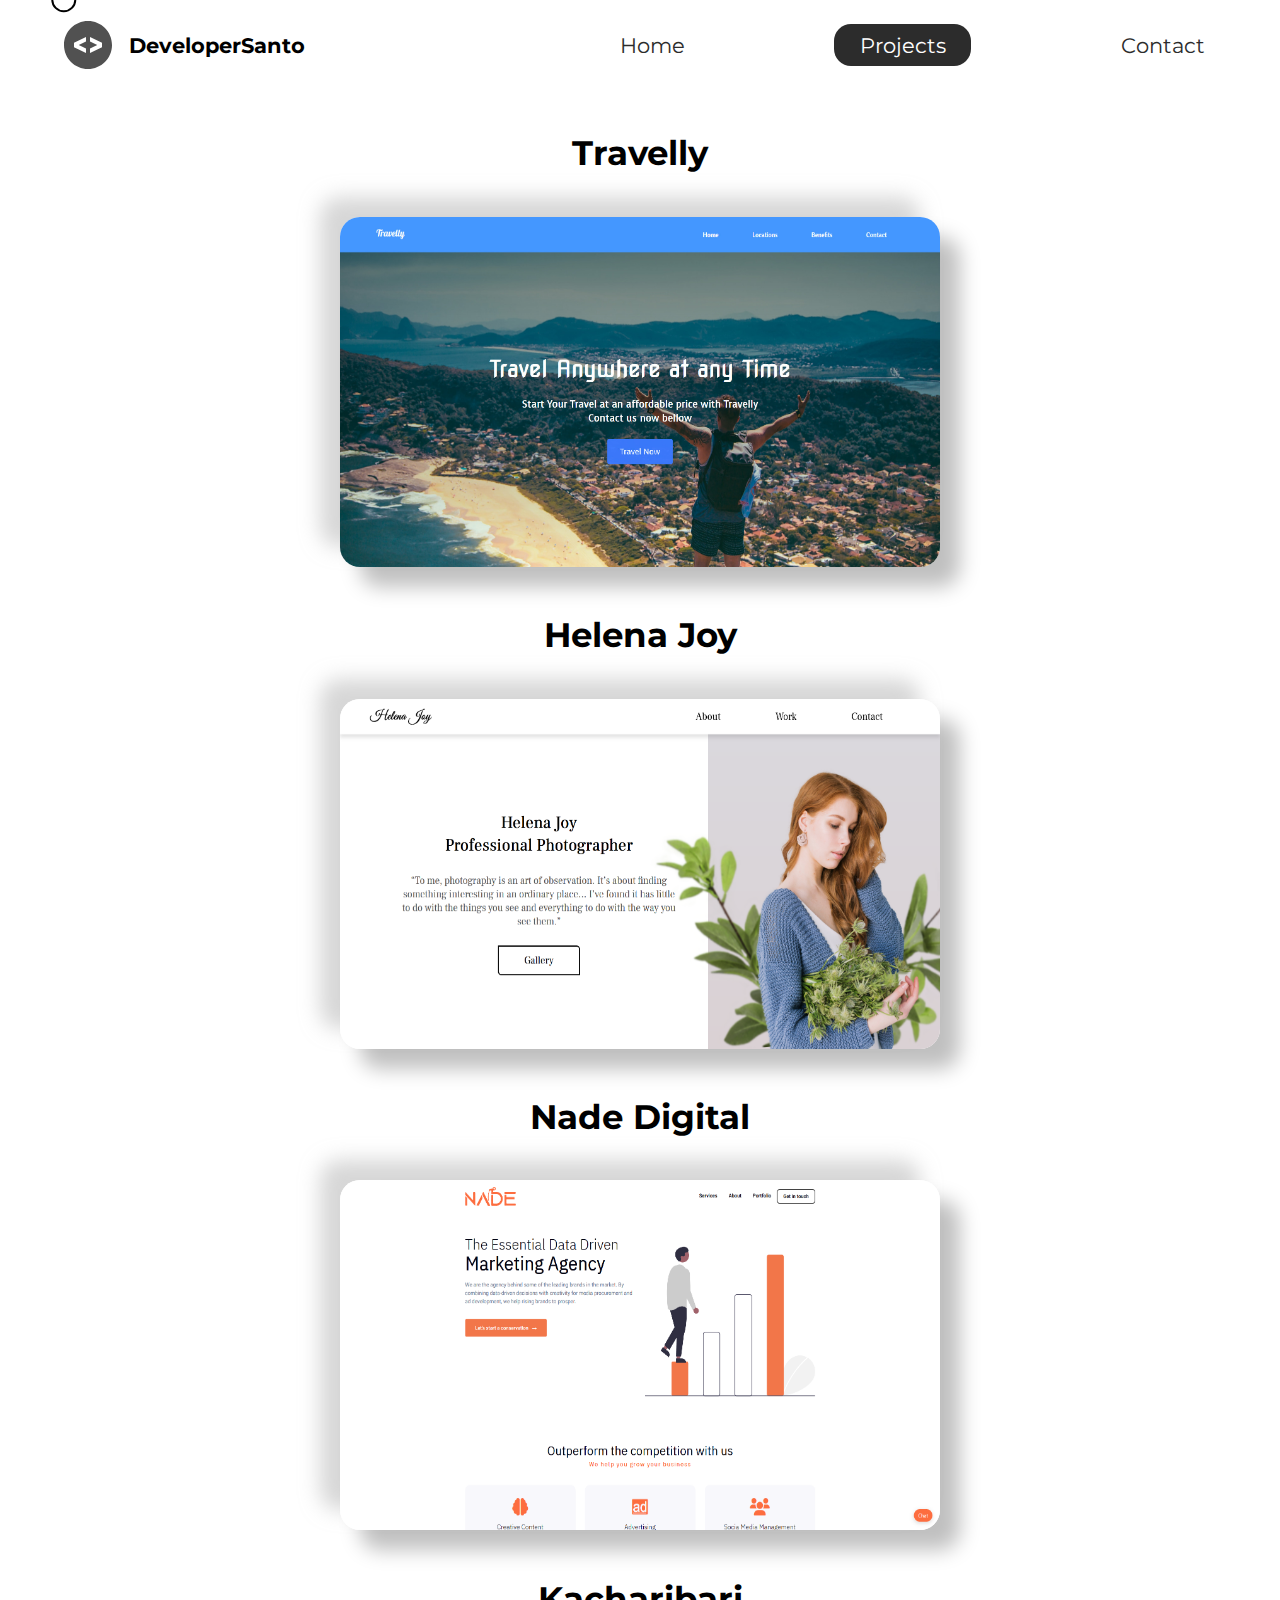
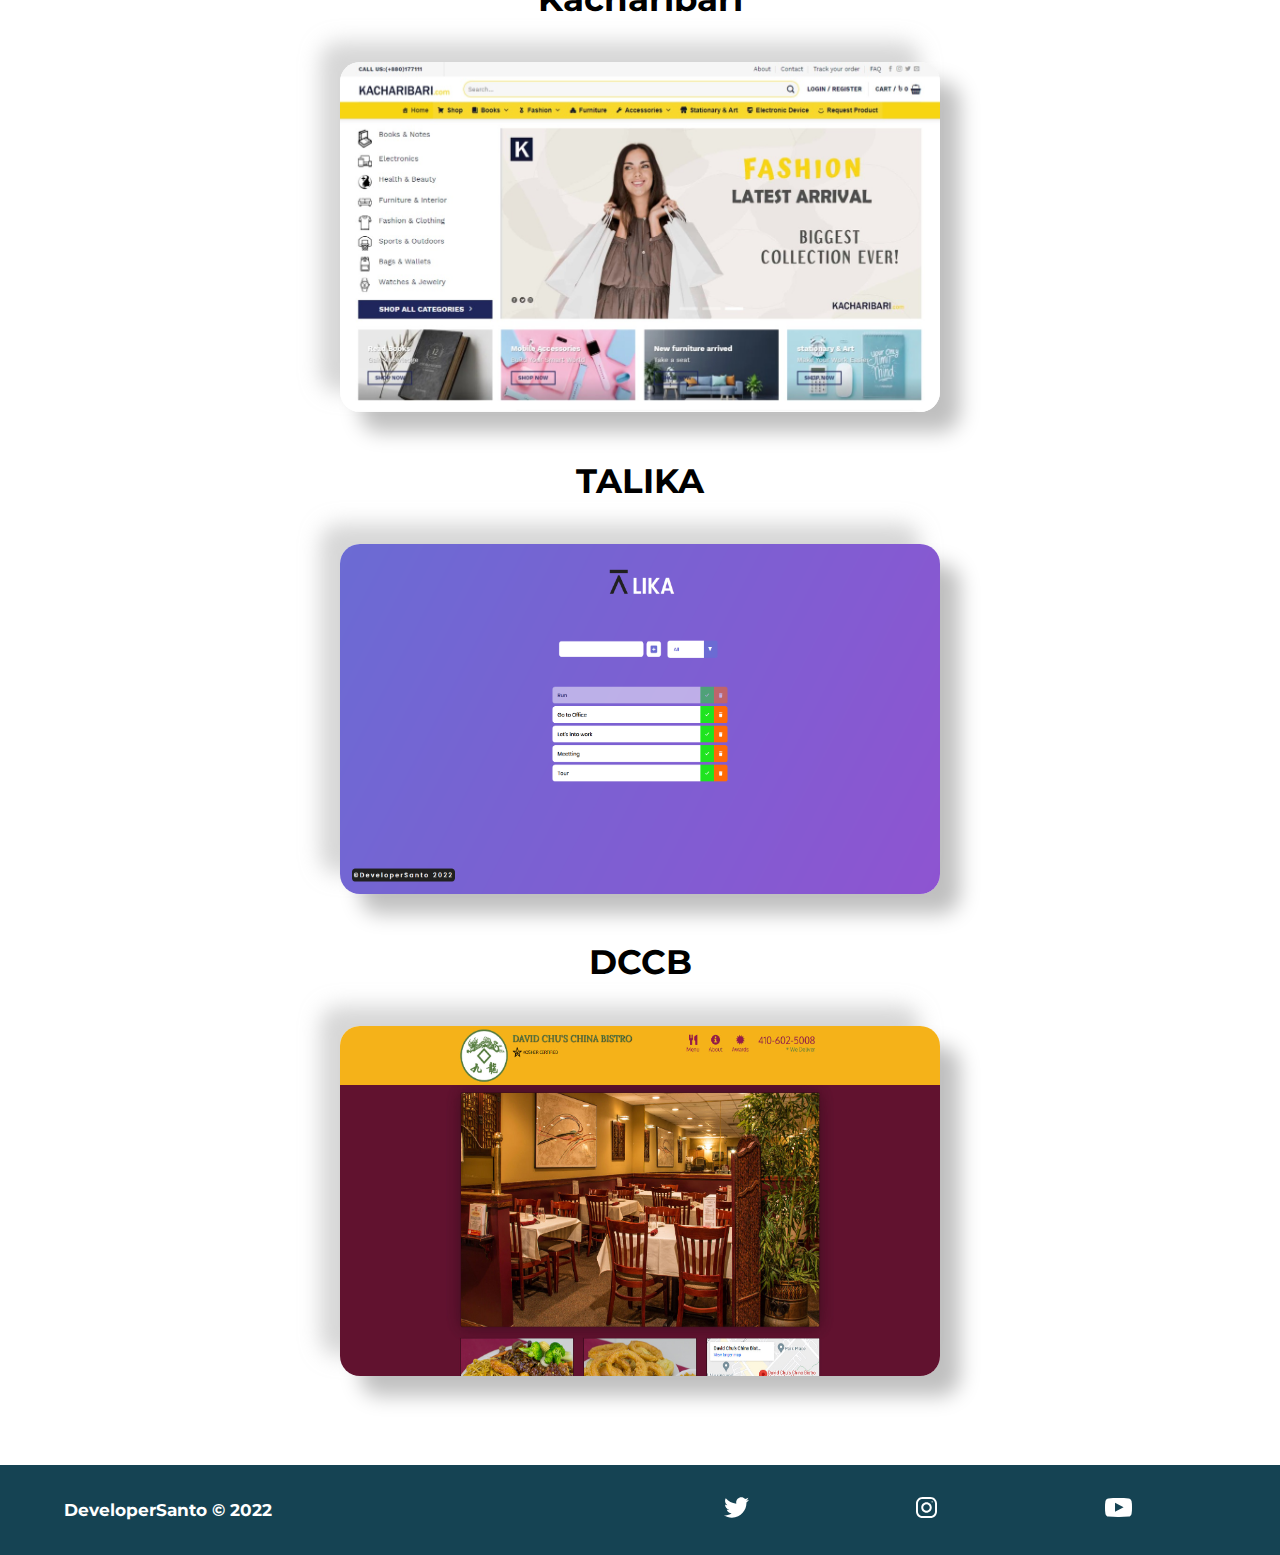
<file: projects/index.html>
<!DOCTYPE html>
<html lang="en">
  <head>
    <meta charset="UTF-8" />
    <meta http-equiv="X-UA-Compatible" content="ie=edge" />
    <meta name="viewport" content="width=device-width, initial-scale=1.0" />
    <meta
      name="descripton"
      content="DeveloperSanto is a Frontend Web Developer Who is Spacializes in html,css,javascript"
    />
    <meta name="robots" content="index,follow" />
    <link rel="icon" href="" />
    <link rel="preconnect" href="https://fonts.googleapis.com" />
    <link rel="preconnect" href="https://fonts.gstatic.com" crossorigin />
    <link
      href="https://fonts.googleapis.com/css2?family=Montserrat:wght@400&display=swap"
      rel="stylesheet"
    />
    <link rel="stylesheet" type="text/css" href="../Styles/style.css" />
    <link rel="icon" href="icon/fab icon.svg" />
    <title>DeveloperSanto | Professional Web Developer</title>
  </head>
  <body>
    <header class="main-head">
      <div class="cursor"></div>
      <nav>
        <div class="logo">
          <img src="../icons/code.svg" alt="logo" />
          <h1>DeveloperSanto</h1>
        </div>
        <ul class="nav-links">
          <li><a href="/">Home</a></li>
          <li><a class="active" href="/">Projects</a></li>
          <li><a href="/contact/">Contact</a></li>
        </ul>
      </nav>
    </header>
    <section class="projects">
      <div class="travelly">
        <h2>Travelly</h2>
        <a
          href="https://developersantogithub.github.io/Project-Travelly/"
          target="_"
          ><img src="../img/Travelly.jpg" alt="Project-Travelly"
        /></a>
      </div>
      <div class="helena">
        <h2>Helena Joy</h2>
        <a
          href="https://developersantogithub.github.io/Project-Photographer-Portfolio/"
          target="_"
          ><img src="../img/Helena Joy.png" alt="Project-Photographer"
        /></a>
      </div>
      <div class="travelly">
        <h2>Nade Digital</h2>
        <a href="https://nadedigital.com/" target="_">
          <img src="../img/nade-digital.png" alt="Nade Digital"
        /></a>
      </div>

      <div class="travelly">
        <h2>Kacharibari</h2>
        <a href="/404 Error/index.html" target="_">
          <img src="../img/e-commerce.jpeg" alt="Kacharibari"
        /></a>
      </div>
      <div class="helena">
        <h2>TALIKA</h2>
        <a href="https://developersantogithub.github.io/TALIKA/" target="_"
          ><img src="../img/talika.png" alt="DCCB"
        /></a>
      </div>
      <div class="helena">
        <h2>DCCB</h2>
        <a
          href="https://developersantogithub.github.io/David-Chu-s-China-Bistro/"
          target="_"
          ><img src="../img/restron.jpg" alt="DCCB"
        /></a>
      </div>
    </section>
    <footer>
      <h4>DeveloperSanto &copy; 2022</h4>
      <ul class="nav-links">
        <li>
          <a href="https://twitter.com/DeveloperSanto" target="_"
            ><img src="/icons/twitter 1.svg" alt="Twitter"
          /></a>
        </li>
        <li>
          <a href="#" target="_"
            ><img src="/icons/instagram 1.svg" alt="Instagram"
          /></a>
        </li>
        <li>
          <a
            href="https://www.youtube.com/channel/UCf5O2Rru7QM-_P9VPbV4z2w/featured"
            target="_"
            ><img src="/icons/youtube-symbol 1.svg" alt="Youtube"
          /></a>
        </li>
      </ul>
    </footer>
    <script src="../app.js"></script>
  </body>
</html>
</file>
<file: Styles/style.css>
* {
  padding: 0;
  margin: 0;
  -webkit-box-sizing: border-box;
          box-sizing: border-box;
}

html {
  font-size: 62.5%;
  scroll-behavior: smooth;
  overflow-x: hidden;
}

body {
  font-family: "Montserrat", sans-serif;
  cursor: none;
}

h1 {
  font-size: 2.5rem;
}

h2 {
  font-size: 4rem;
}

h3 {
  font-size: 1.5rem;
}

h4,
h5 {
  font-size: 2rem;
}

li,
button,
label,
input,
p,
a {
  font-size: 2.5rem;
}

ul {
  list-style: none;
}

a {
  text-decoration: none;
  color: #2c2c2c;
}

.cursor {
  width: 3rem;
  height: 3rem;
  border: 2px solid black;
  border-radius: 50%;
  position: absolute;
  -webkit-transform: translate(-50%, -50%);
          transform: translate(-50%, -50%);
  pointer-events: none;
  -webkit-transition: all 0.3s ease;
  transition: all 0.3s ease;
  -webkit-transition-property: background, -webkit-transform;
  transition-property: background, -webkit-transform;
  transition-property: background, transform;
  transition-property: background, transform, -webkit-transform;
  -webkit-transform-origin: 100% 100%;
          transform-origin: 100% 100%;
  z-index: 0;
}

.link-grow {
  -webkit-transform: scale(2.5);
          transform: scale(2.5);
  background: black;
}

.hover-link {
  color: white;
  font-weight: bold;
}

.main-head {
  width: 95%;
  margin: 0 0 0 auto;
}

nav {
  display: -webkit-box;
  display: -ms-flexbox;
  display: flex;
  -webkit-box-align: center;
      -ms-flex-align: center;
          align-items: center;
  -ms-flex-pack: distribute;
      justify-content: space-around;
  -webkit-box-orient: horizontal;
  -webkit-box-direction: normal;
      -ms-flex-direction: row;
          flex-direction: row;
  min-height: 10vh;
  width: 60%;
  -ms-flex-wrap: wrap;
      flex-wrap: wrap;
}

nav .logo {
  display: -webkit-box;
  display: -ms-flexbox;
  display: flex;
  -webkit-box-align: center;
      -ms-flex-align: center;
          align-items: center;
  -webkit-box-pack: start;
      -ms-flex-pack: start;
          justify-content: flex-start;
  -webkit-box-orient: horizontal;
  -webkit-box-direction: normal;
      -ms-flex-direction: row;
          flex-direction: row;
  -webkit-box-flex: 1;
      -ms-flex: 1 1 10rem;
          flex: 1 1 10rem;
}

nav .logo h1 {
  margin: 2rem;
}

nav ul {
  display: -webkit-box;
  display: -ms-flexbox;
  display: flex;
  -webkit-box-align: center;
      -ms-flex-align: center;
          align-items: center;
  -ms-flex-pack: distribute;
      justify-content: space-around;
  -webkit-box-orient: horizontal;
  -webkit-box-direction: normal;
      -ms-flex-direction: row;
          flex-direction: row;
  -webkit-box-flex: 1;
      -ms-flex: 1 1 40rem;
          flex: 1 1 40rem;
  z-index: 0;
}

.intro {
  min-height: 90vh;
  width: 90%;
  margin: auto;
  -ms-flex-wrap: wrap;
      flex-wrap: wrap;
  display: -webkit-box;
  display: -ms-flexbox;
  display: flex;
  -webkit-box-align: center;
      -ms-flex-align: center;
          align-items: center;
  -ms-flex-pack: distribute;
      justify-content: space-around;
  -webkit-box-orient: horizontal;
  -webkit-box-direction: normal;
      -ms-flex-direction: row;
          flex-direction: row;
}

.intro h2 {
  font-size: 8rem;
  padding-top: 2rem;
  background: -webkit-gradient(linear, left top, right top, from(#38d39f), to(#38a4d3));
  background: linear-gradient(left, #38d39f, #38a4d3);
  -webkit-background-clip: text;
  -webkit-text-fill-color: transparent;
  display: inline-block;
}

.intro h3 {
  font-size: 6rem;
  padding: 2rem 0rem;
}

.intro p {
  padding-top: 2rem;
  color: #2c2c2c;
}

.splash {
  position: absolute;
  top: 0;
  right: 0;
  height: 100%;
  z-index: -3;
}

.intro-social {
  padding-top: 4rem;
}

.intro-social a {
  margin-right: 5rem;
}

.active {
  background: #2c2c2c;
  color: white;
  padding: 1rem 3rem;
  border-radius: 2rem;
}

.active:hover {
  background: none;
  -webkit-transition: all 0.3s ease-out;
  transition: all 0.3s ease-out;
}

.intro-text {
  -webkit-box-flex: 1;
      -ms-flex: 1 1 40rem;
          flex: 1 1 40rem;
  padding-top: 2rem;
  z-index: 0;
}

#int-social {
  z-index: 1;
}

.intro-images {
  -webkit-box-flex: 1;
      -ms-flex: 1 1 40rem;
          flex: 1 1 40rem;
  padding-top: 2rem;
  z-index: -3;
}

#plant-left {
  -webkit-animation: plant 1.5s ease infinite alternate;
          animation: plant 1.5s ease infinite alternate;
}

#plant-right {
  animation: plant 1.5s ease infinite alternate-reverse 0.5s;
}

#me {
  animation: me 1.5s ease-in-out infinite alternate-reverse;
  -webkit-transform-origin: bottom;
          transform-origin: bottom;
}

#clock-arrow {
  -webkit-animation: clock 1.5s linear infinite;
          animation: clock 1.5s linear infinite;
  transform-box: fill-box;
  -webkit-transform-origin: bottom;
          transform-origin: bottom;
}

@-webkit-keyframes me {
  from {
    -webkit-transform: rotateZ(-5deg);
            transform: rotateZ(-5deg);
  }
  to {
    -webkit-transform: rotateZ(5deg);
            transform: rotateZ(5deg);
  }
}

@keyframes me {
  from {
    -webkit-transform: rotateZ(-5deg);
            transform: rotateZ(-5deg);
  }
  to {
    -webkit-transform: rotateZ(5deg);
            transform: rotateZ(5deg);
  }
}

@-webkit-keyframes plant {
  from {
    -webkit-transform: translateY(0%);
            transform: translateY(0%);
  }
  to {
    -webkit-transform: translateY(-30%);
            transform: translateY(-30%);
  }
}

@keyframes plant {
  from {
    -webkit-transform: translateY(0%);
            transform: translateY(0%);
  }
  to {
    -webkit-transform: translateY(-30%);
            transform: translateY(-30%);
  }
}

@-webkit-keyframes clock {
  from {
    -webkit-transform: rotate(0deg);
            transform: rotate(0deg);
  }
  to {
    -webkit-transform: rotate(360deg);
            transform: rotate(360deg);
  }
}

@keyframes clock {
  from {
    -webkit-transform: rotate(0deg);
            transform: rotate(0deg);
  }
  to {
    -webkit-transform: rotate(360deg);
            transform: rotate(360deg);
  }
}

.projects {
  min-height: 90vh;
  width: 90%;
  margin: auto;
  display: -webkit-box;
  display: -ms-flexbox;
  display: flex;
  -webkit-box-align: center;
      -ms-flex-align: center;
          align-items: center;
  -webkit-box-pack: justify;
      -ms-flex-pack: justify;
          justify-content: space-between;
  -webkit-box-orient: horizontal;
  -webkit-box-direction: normal;
      -ms-flex-direction: row;
          flex-direction: row;
  -ms-flex-wrap: wrap;
      flex-wrap: wrap;
  text-align: center;
  margin-bottom: 10rem;
}

.projects h2 {
  margin: 5rem;
}

.projects img {
  width: 600px;
  height: 350px;
  border-radius: 20px;
  -webkit-box-shadow: -20px -20px 20px rgba(175, 175, 175, 0.5), 20px 20px 20px rgba(0, 0, 0, 0.25);
          box-shadow: -20px -20px 20px rgba(175, 175, 175, 0.5), 20px 20px 20px rgba(0, 0, 0, 0.25);
}

.travelly,
.helena {
  -webkit-box-flex: 1;
      -ms-flex: 1 1 80rem;
          flex: 1 1 80rem;
}

.contact {
  min-height: 80vh;
  display: -webkit-box;
  display: -ms-flexbox;
  display: flex;
  -webkit-box-align: center;
      -ms-flex-align: center;
          align-items: center;
  -webkit-box-pack: center;
      -ms-flex-pack: center;
          justify-content: center;
  -webkit-box-orient: vertical;
  -webkit-box-direction: normal;
      -ms-flex-direction: column;
          flex-direction: column;
  margin: 5rem;
}

.contact .form-wrapper {
  background: rgba(255, 255, 255, 0.863);
  width: 45vw;
  color: #6c63ff;
  border-radius: 20px;
  display: -webkit-box;
  display: -ms-flexbox;
  display: flex;
  -webkit-box-align: center;
      -ms-flex-align: center;
          align-items: center;
  -webkit-box-pack: center;
      -ms-flex-pack: center;
          justify-content: center;
  -webkit-box-orient: vertical;
  -webkit-box-direction: normal;
      -ms-flex-direction: column;
          flex-direction: column;
  border-radius: 20px;
  -webkit-box-shadow: -20px -20px 20px rgba(175, 175, 175, 0.5), 20px 20px 20px rgba(0, 0, 0, 0.25);
          box-shadow: -20px -20px 20px rgba(175, 175, 175, 0.5), 20px 20px 20px rgba(0, 0, 0, 0.25);
}

.contact .form-head {
  text-align: center;
  padding: 4rem;
}

.contact .form-name,
.contact .form-email,
.contact .massage {
  padding: 2rem;
  text-align: center;
  width: 80vw;
}

.contact form {
  text-align: center;
}

.contact button {
  padding: 1.3rem 5rem;
  margin: 2rem;
  font-family: "Galada", cursive;
  border: none;
  background: #2c2c2c;
  color: white;
  border-radius: 20px;
  -webkit-box-shadow: -15px -15px 15px rgba(255, 255, 255, 0.2), 15px 15px 15px rgba(0, 0, 0, 0.034), inset -5px -5px 5px rgba(255, 255, 255, 0.2), inset 5px 5px 5px rgba(0, 0, 0, 0.1);
          box-shadow: -15px -15px 15px rgba(255, 255, 255, 0.2), 15px 15px 15px rgba(0, 0, 0, 0.034), inset -5px -5px 5px rgba(255, 255, 255, 0.2), inset 5px 5px 5px rgba(0, 0, 0, 0.1);
}

.contact input {
  padding: 1rem 2rem;
  background: white;
  text-align: center;
  color: #6c63ff;
  font-family: "Galada", cursive;
  border: none;
  border-radius: 15px;
  -webkit-box-shadow: -15px -15px 15px rgba(255, 255, 255, 0.2), 15px 15px 15px rgba(0, 0, 0, 0.034), inset -5px -5px 5px rgba(255, 255, 255, 0.2), inset 5px 5px 5px rgba(0, 0, 0, 0.1);
          box-shadow: -15px -15px 15px rgba(255, 255, 255, 0.2), 15px 15px 15px rgba(0, 0, 0, 0.034), inset -5px -5px 5px rgba(255, 255, 255, 0.2), inset 5px 5px 5px rgba(0, 0, 0, 0.1);
}

.contact textarea {
  padding: 1rem 8rem;
  background: white;
  text-align: center;
  color: #6c63ff;
  font-family: "Galada", cursive;
  border: none;
  border-radius: 15px;
  -webkit-box-shadow: -15px -15px 15px rgba(255, 255, 255, 0.2), 15px 15px 15px rgba(0, 0, 0, 0.034), inset -5px -5px 5px rgba(255, 255, 255, 0.2), inset 5px 5px 5px rgba(0, 0, 0, 0.1);
          box-shadow: -15px -15px 15px rgba(255, 255, 255, 0.2), 15px 15px 15px rgba(0, 0, 0, 0.034), inset -5px -5px 5px rgba(255, 255, 255, 0.2), inset 5px 5px 5px rgba(0, 0, 0, 0.1);
}

.contact .contact-img {
  position: absolute;
  top: 5rem;
  right: -10rem;
  height: 100%;
  z-index: -1;
}

footer {
  background: #154353;
  color: white;
  min-height: 10vh;
  padding: 0% 5%;
  display: -webkit-box;
  display: -ms-flexbox;
  display: flex;
  -webkit-box-align: center;
      -ms-flex-align: center;
          align-items: center;
  -webkit-box-pack: start;
      -ms-flex-pack: start;
          justify-content: flex-start;
  -webkit-box-orient: horizontal;
  -webkit-box-direction: normal;
      -ms-flex-direction: row;
          flex-direction: row;
  z-index: -5;
}

footer h4 {
  -webkit-box-flex: 1;
      -ms-flex: 1 1 40rem;
          flex: 1 1 40rem;
}

footer ul {
  -webkit-box-flex: 1;
      -ms-flex: 1 1 40rem;
          flex: 1 1 40rem;
  display: -webkit-box;
  display: -ms-flexbox;
  display: flex;
  -webkit-box-align: center;
      -ms-flex-align: center;
          align-items: center;
  -ms-flex-pack: distribute;
      justify-content: space-around;
  -webkit-box-orient: horizontal;
  -webkit-box-direction: normal;
      -ms-flex-direction: row;
          flex-direction: row;
  z-index: 0;
}

.error {
  width: 100%;
  height: 100%;
  display: -webkit-box;
  display: -ms-flexbox;
  display: flex;
  -webkit-box-align: center;
      -ms-flex-align: center;
          align-items: center;
  -webkit-box-pack: center;
      -ms-flex-pack: center;
          justify-content: center;
  -webkit-box-orient: vertical;
  -webkit-box-direction: normal;
      -ms-flex-direction: column;
          flex-direction: column;
}

.error img {
  width: 50%;
  height: 50%;
  padding-top: 15vh;
}

@media screen and (max-width: 1450px) {
  html {
    font-size: 53%;
  }
  .splash {
    display: none;
  }
  .contact-img {
    display: none;
  }
  svg {
    width: 80%;
  }
  nav {
    width: 100%;
  }
  .contact .form-wrapper {
    width: 55vw;
  }
  .contact textarea {
    padding: 0.5rem 4rem;
    font-size: 2rem;
  }
  .contact input {
    padding: 0.5rem 3.5rem;
  }
}

@media screen and (max-width: 754px) {
  html {
    font-size: 45%;
  }
  svg {
    height: 60%;
  }
  .main-head {
    width: 100%;
  }
  nav .logo {
    display: -webkit-box;
    display: -ms-flexbox;
    display: flex;
    -webkit-box-align: center;
        -ms-flex-align: center;
            align-items: center;
    -webkit-box-pack: center;
        -ms-flex-pack: center;
            justify-content: center;
    -webkit-box-orient: vertical;
    -webkit-box-direction: normal;
        -ms-flex-direction: column;
            flex-direction: column;
    -webkit-box-flex: 1;
        -ms-flex: 1 1 20rem;
            flex: 1 1 20rem;
    margin-top: 2rem;
  }
  nav ul {
    -webkit-box-flex: 1;
        -ms-flex: 1 1 60rem;
            flex: 1 1 60rem;
    margin: 2rem 0rem;
  }
  .intro-text {
    margin-top: 5rem;
    text-align: center;
  }
  .intro-images {
    text-align: center;
  }
  .intro-social {
    display: -webkit-box;
    display: -ms-flexbox;
    display: flex;
    -webkit-box-align: center;
        -ms-flex-align: center;
            align-items: center;
    -webkit-box-pack: center;
        -ms-flex-pack: center;
            justify-content: center;
    -webkit-box-orient: horizontal;
    -webkit-box-direction: normal;
        -ms-flex-direction: row;
            flex-direction: row;
  }
  .intro-social a {
    margin: 2rem;
  }
  .travelly,
  .helena {
    -webkit-box-flex: 1;
        -ms-flex: 1 1 50rem;
            flex: 1 1 50rem;
  }
  .travelly img,
  .helena img {
    width: 95%;
    height: 27vh;
  }
  .contact .form-wrapper {
    width: 85vw;
  }
  .contact textarea {
    padding: 0.5rem 1rem;
    font-size: 1.8rem;
  }
  .contact input {
    padding: 0.5rem 0.5rem;
  }
  .contact h2 {
    margin: 0.1rem;
  }
  .cursor {
    display: none;
  }
}
/*# sourceMappingURL=style.css.map */
</file>
